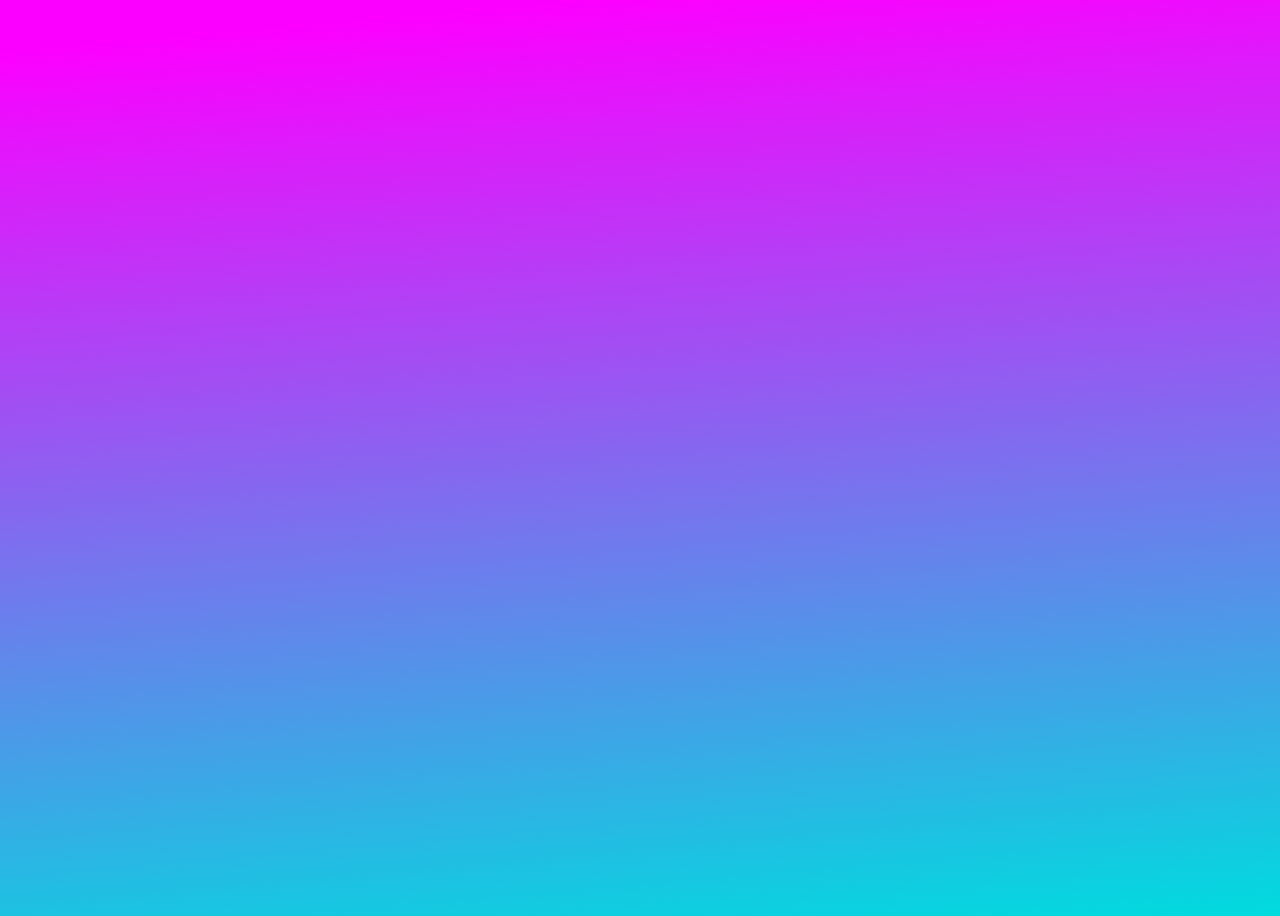
<file: scss/index.html>
<!DOCTYPE html>
<html lang="PT-BR">
	<head>
		<meta charset="UTF-8" />
		<meta http-equiv="X-UA-Compatible" content="IE=edge" />
		<meta name="viewport" content="width=device-width, initial-scale=1.0"/>
		<title>Is it Snowing?</title>
    <link rel="stylesheet" href="sass.css">
	</head>
	<body>
    <div class="flake"></div>
    <div class="flake"></div>
    <div class="flake"></div>
    <div class="flake"></div>
    <div class="flake"></div>
    <div class="flake"></div>
    <div class="flake"></div>
    <div class="flake"></div>
    <div class="flake"></div>
    <div class="flake"></div>
    <div class="flake"></div>
    <div class="flake"></div>
    <div class="flake"></div>
    <div class="flake"></div>
    <div class="flake"></div>
    <div class="flake"></div>
    <div class="flake"></div>
    <div class="flake"></div>
    <div class="flake"></div>
    <div class="flake"></div>
    <div class="flake"></div>
    <div class="flake"></div>
    <div class="flake"></div>
    <div class="flake"></div>
    <div class="flake"></div>
    <div class="flake"></div>
    <div class="flake"></div>
    <div class="flake"></div>
    <div class="flake"></div>
    <div class="flake"></div>
    <div class="flake"></div>
    <div class="flake"></div>
    <div class="flake"></div>
    <div class="flake"></div>
    <div class="flake"></div>
    <div class="flake"></div>
    <div class="flake"></div>
    <div class="flake"></div>
    <div class="flake"></div>
    <div class="flake"></div>
    <div class="flake"></div>
    <div class="flake"></div>
    <div class="flake"></div>
    <div class="flake"></div>
    <div class="flake"></div>
    <div class="flake"></div>
    <div class="flake"></div>
    <div class="flake"></div>
    <div class="flake"></div>
    <div class="flake"></div>

  </body>
</html>
</file>
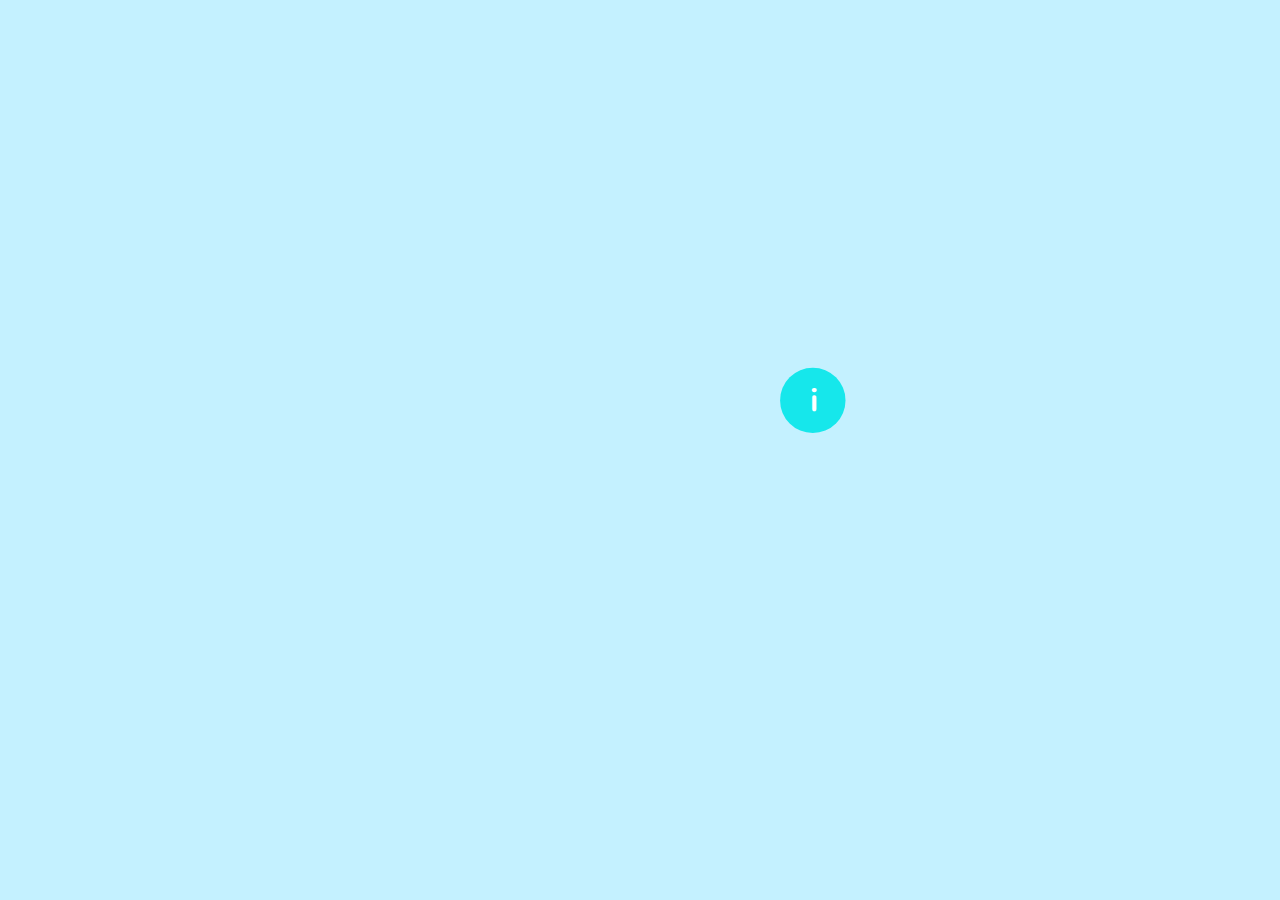
<file: css/Clip/index.html>
<!DOCTYPE html>
<html lang="PT-BR">
	<head>
		<meta charset="UTF-8" />
		<meta http-equiv="X-UA-Compatible" content="IE=edge" />
		<meta
			name="viewport"
			content="width=device-width, initial-scale=1.0"/>
		<title>Document</title>
		<link rel="stylesheet" href="ClipPath.css" />
	</head>
	<body>
    <div class="container">
      <div class="inner">
        <span>i</span>
        <h1>Ei</h1>
        <p>um card com texto, informação e criatividade... Aprecie-o com moderação.</p>
      </div>
    </div>
  </body>
</html>
</file>
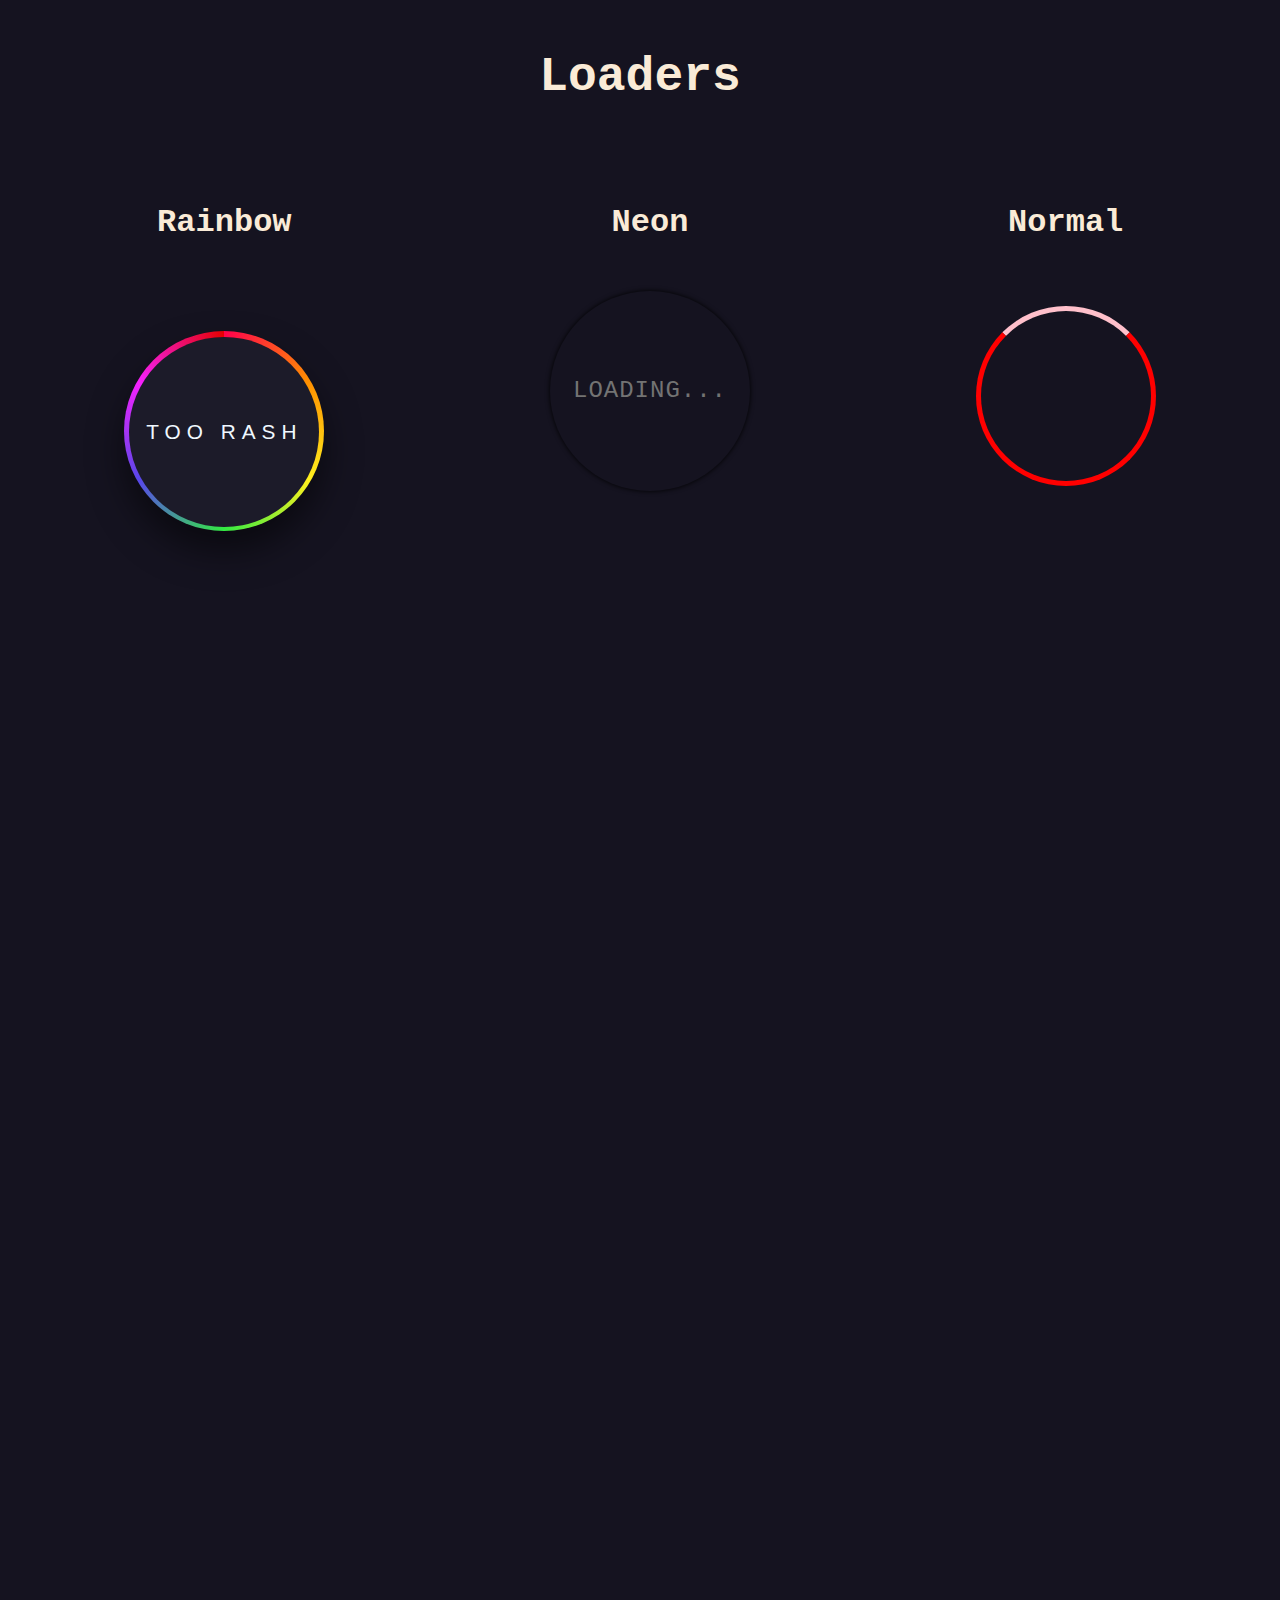
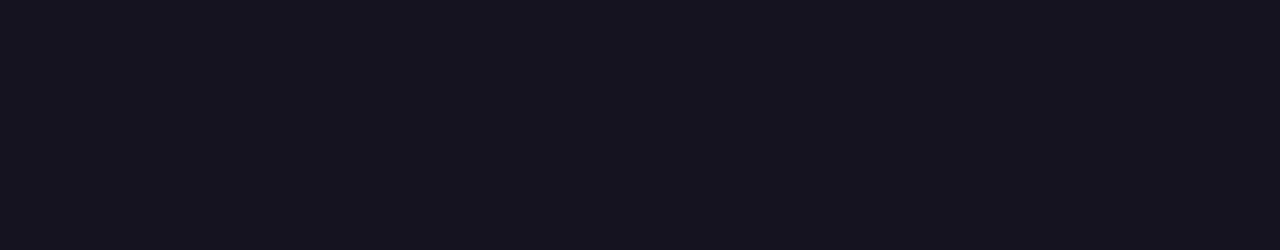
<file: css/RainbowLoader/index.html>
<!DOCTYPE html>
<html lang="en">
	<head>
		<meta charset="UTF-8" />
		<meta http-equiv="X-UA-Compatible" content="IE=edge" />
		<meta
			name="viewport"
			content="width=device-width, initial-scale=1.0"
		/>
		<title>Rainbow Loader</title>
	</head>
	<style>
		*,
		*::after,
		*::backdrop {
			box-sizing: border-box;
			padding: 0;
			margin: 0;
		}

		body {
			background-color: #151320;
			color: antiquewhite;
		}

		section {
			font-family: monospace;
			margin-top: 50px;
			height: 200vh;
		}

		section h1,
		div {
			text-align: center;
		}

		section h1 {
			font-size: 3rem;
			margin-bottom: 100px;
		}

		section h2 {
			font-size: 2rem;
		}

		.container {
      margin-top: 50px;
			margin: 0 auto;
		}

		.flex {
			display: flex;
		}

    @media (max-width: 768px) {
      .flex{
        flex-direction: column;
      }
      .container:nth-child(2){
        padding: 90px;
      }
    }

		/*FIXME: Rainbow*/

		.Rainbow {
			top: 10vh;
			width: 200px;
			height: 200px;
			margin: 0 auto;
			overflow: hidden;
			position: relative;
			border-radius: 50%;
			box-shadow: 0px 20px 35px rgba(0, 0, 0, 0.5);
		}

		 .Rainbow::before {
			content: "";
			height: 450px;
			width: 450px;
			top: -125px;
			left: -125px;
			border-radius: 12px;
			position: absolute;
			background: conic-gradient(
				hsl(342, 100%, 50%),
				hsl(34, 100%, 50%),
				hsl(56, 100%, 56%),
				hsl(125, 82%, 56%),
				hsl(246, 80%, 60%),
				hsl(298, 98%, 56%),
				hsl(360, 100%, 45%)
			);
			animation: spin 1s infinite linear;
		}

		@keyframes spin {
			100% {
				transform: rotate(-360deg);
			}
		}

		.Rainbow::after {
			content: "TOO RASH";
			position: absolute;
			background-color: #1c1b29;
			border-radius: 50%;
			font-size: 1.3rem;
			height: 95%;
			width: 95%;
			top: 3%;
			left: 2.5%;
			color: aliceblue;
			font-family: century, helvetica, arial, sans-serif;
			letter-spacing: 6px;
			place-items: center;
			display: grid;
		} 

		/*FIXME: Neon*/

		.container-loader {
			justify-content: center;
			align-items: center;
			text-align: center;
			position: relative;
			margin-top: 50px;
			display: flex;
		}

		.loader {
			width: 200px;
			height: 200px;
			position: absolute;
			border-radius: 50%;
			animation: loader linear 1.5s infinite;
		}

		@keyframes loader {
			0% {
				transform: rotate(0deg);
				box-shadow: 2px 2px 4px 2px #1300e6;
			}
			50% {
				transform: rotate(180deg);
				box-shadow: 2px 2px 4px 2px #7401b2;
			}
			80% {
				transform: rotate(290deg);
				box-shadow: 2px 2px 4px 2px #c80435;
			}
			100% {
				transform: rotate(360deg);
				box-shadow: 2px 2px 4px 2px #1300e6;
			}
		}

		.loader::before {
			position: absolute;
			content: "";
			left: 0;
			top: 0;
			border-radius: 50%;
			height: 100%;
			width: 100%;
			box-shadow: 0 0 5px black;
		}

		div.container-loader span {
			color: #737373;
			font-size: 1.5rem;
			text-transform: uppercase;
			letter-spacing: 1px;
			line-height: 200px;
			animation: text 2s ease-in-out infinite;
		}
		@keyframes text {
			50% {
				color: #151320;
			}
		}

		/*FIXME:(Normal)*/

		.spinner {
			margin-top: 65px;
			width: 180px;
			height: 180px;
			border: 5px solid red;
			border-top-color: pink;
			border-radius: 50%;
			animation: spin 0.4s ease-in-out infinite;
		}
		@keyframes spin {
			0% {
				transform: rotate(360deg);
			}
		}
	</style>
	<body>
		<section>
			<h1>Loaders</h1>

			<div class="flex">
				<div class="container">
					<h2>Rainbow</h2>
					<div class="Rainbow"></div>
				</div>

				<div class="container">
					<h2>Neon</h2>
					<div class="container-loader">
						<div class="loader"></div>
						<span>loading...</span>
					</div>
				</div>

				<div class="container">
					<h2>Normal</h2>
					<div class="spinner"></div>
				</div>
			</div>
		</section>
	</body>
</html>
</file>
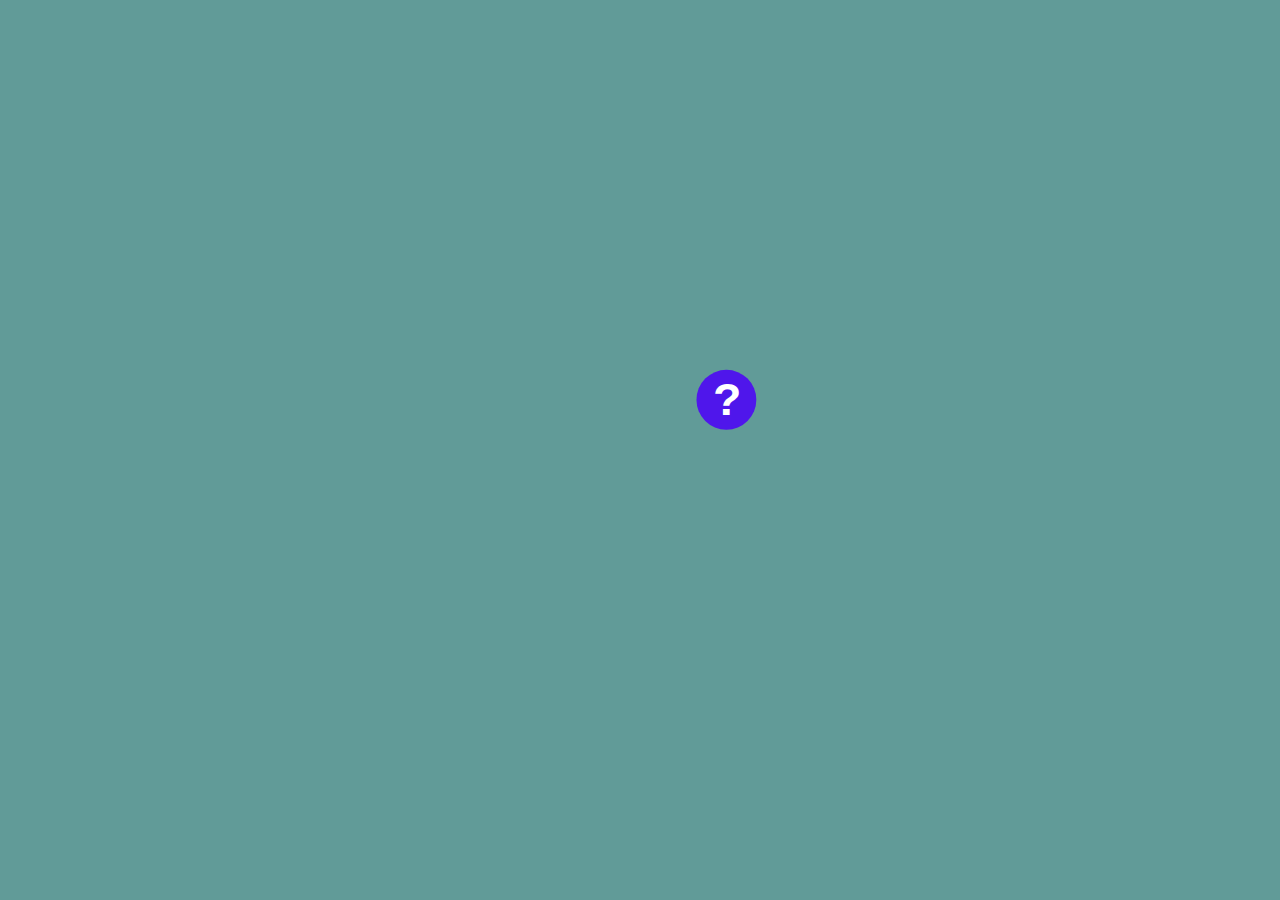
<file: css/Clip/circle/index.html>
<!DOCTYPE html>
<html lang="PT-BR">
	<head>
		<meta charset="UTF-8" />
		<meta http-equiv="X-UA-Compatible" content="IE=edge" />
		<meta
			name="viewport"
			content="width=device-width, initial-scale=1.0"/>
		<title>Document</title>
		<link rel="stylesheet" href="ClipPath.css" />
	</head>
	<body>
    <div class="container">
      <div class="inner">
        <span>?</span>
        <h1>Aqui!</h1>
        <p>um card com texto, informação e criatividade... Aprecie-o com moderação.</p>
      </div>
    </div>
  </body>
</html>
</file>
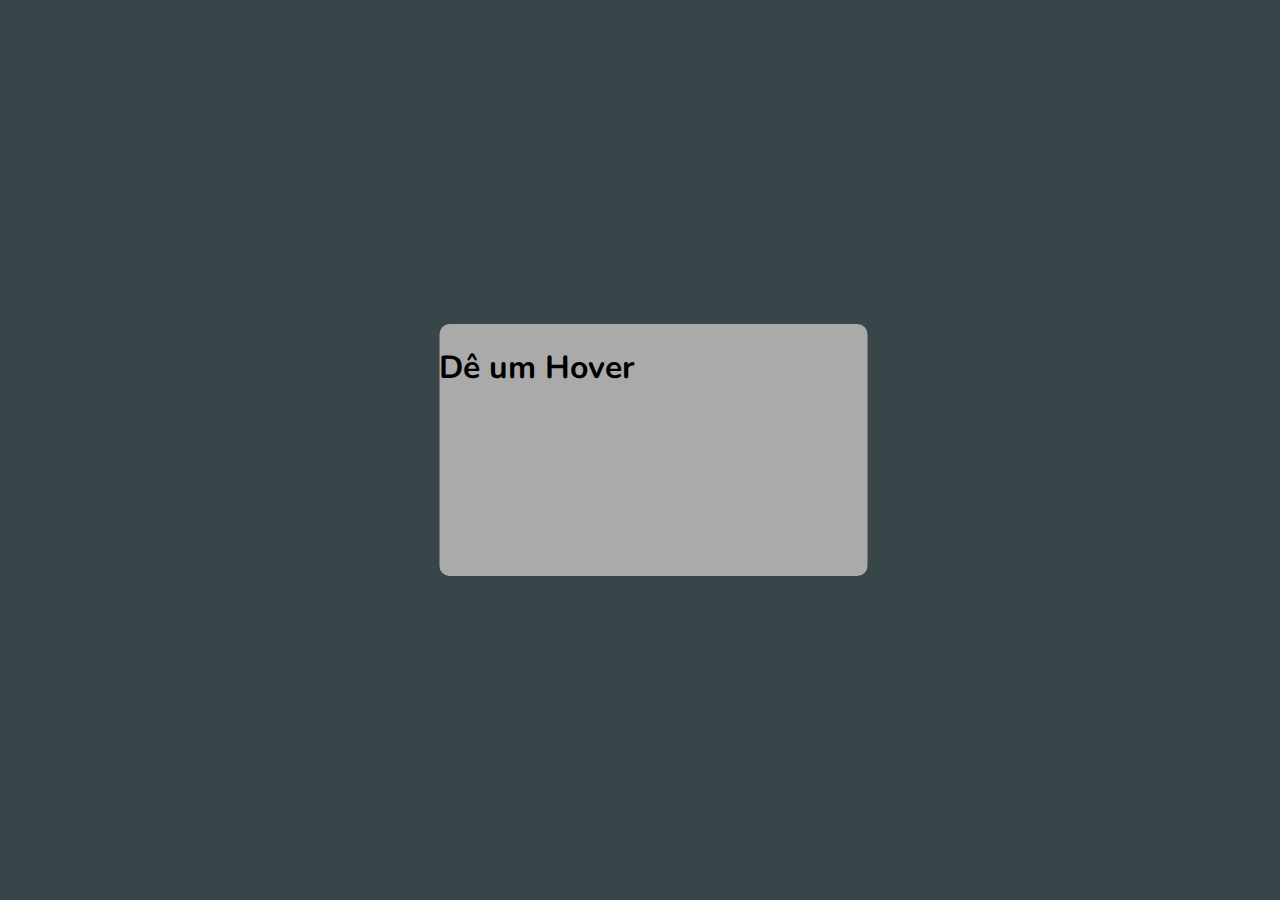
<file: css/Clip/Inset/index.html>
<!DOCTYPE html>
<html lang="PT-BR">
	<head>
		<meta charset="UTF-8" />
		<meta http-equiv="X-UA-Compatible" content="IE=edge" />
		<meta
			name="viewport"
			content="width=device-width, initial-scale=1.0"/>
		<title>Document</title>
		<link rel="stylesheet" href="ClipPath.css" />
	</head>
	<body>
    <div class="container">
			<h1>Dê um Hover</h1>
      <div class="inner">
        <h1>Ei</h1>
        <p>um card com texto, informação e criatividade... Aprecie-o com moderação.</p>
      </div>
    </div>
  </body>
</html>
</file>
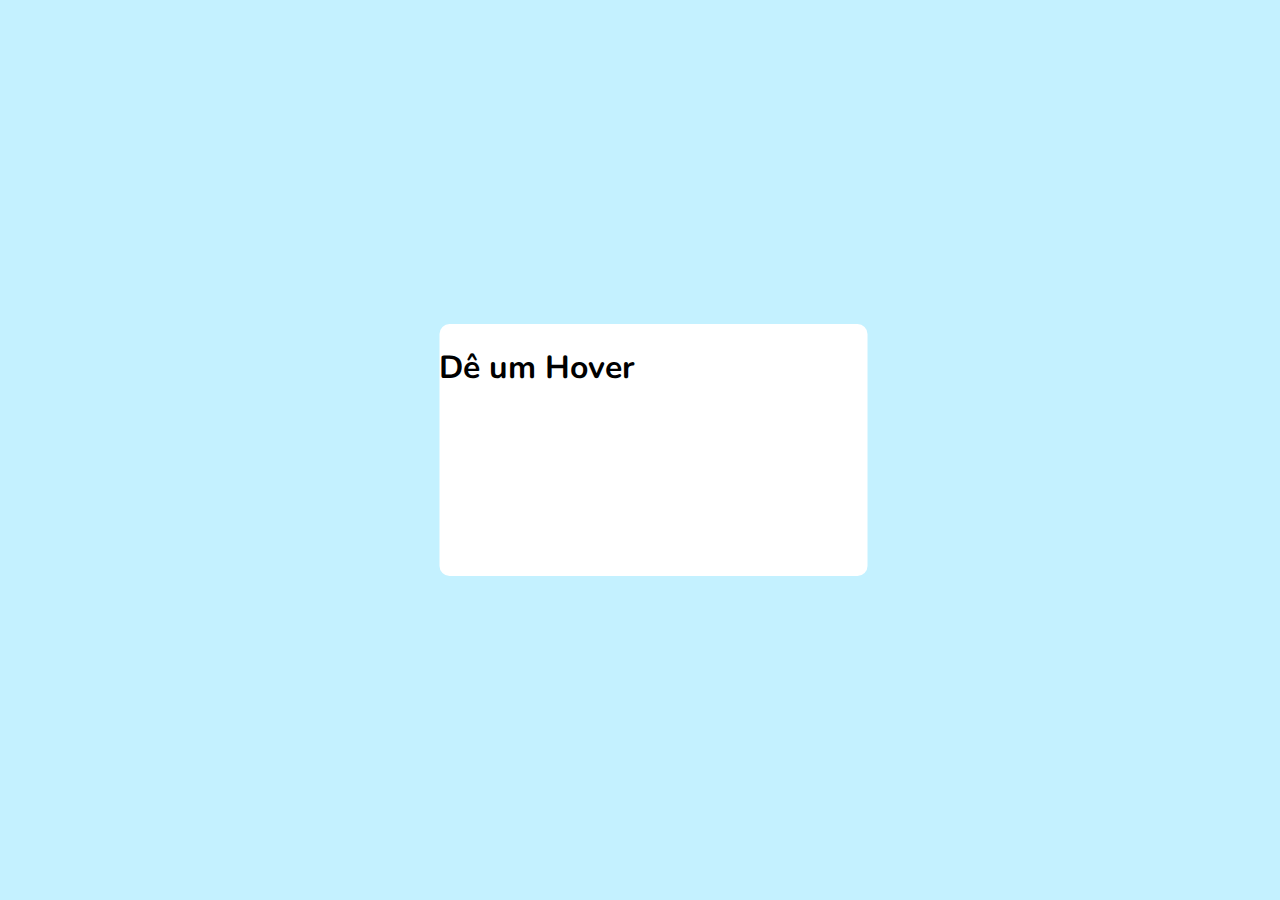
<file: css/Clip/leftToRight/index.html>
<!DOCTYPE html>
<html lang="PT-BR">
	<head>
		<meta charset="UTF-8" />
		<meta http-equiv="X-UA-Compatible" content="IE=edge" />
		<meta
			name="viewport"
			content="width=device-width, initial-scale=1.0"/>
		<title>Document</title>
		<link rel="stylesheet" href="ClipPath.css" />
	</head>
	<body>
    <div class="container">
			<h1>Dê um Hover</h1>
      <div class="inner">
        <span>i</span>
        <h1>Ei</h1>
        <p>um card com texto, informação e criatividade... Aprecie-o com moderação.</p>
      </div>
    </div>
  </body>
</html>
</file>
<file: scss/sass.css>
body {
  overflow: hidden;
  min-width: 100vw;
  min-height: 100vh;
  position: relative;
  background-color: #4158D0;
  background: linear-gradient(-5deg, #00DBDE 0%, #FC00FF 95%) no-repeat;
}

.flake {
  --size: 2vw;
  width: var(--size);
  height: var(--size);
  background: blanchedalmond;
  border-radius: 50%;
  position: absolute;
  top: -5vh;
}
.flake:nth-child(1n) {
  filter: blur(2px);
}
.flake:nth-child(3n) {
  filter: blur(4px);
}
.flake:nth-child(5n) {
  filter: blur(6px);
}
.flake:nth-child(7n) {
  filter: blur(8px);
}
.flake:nth-child(1) {
  --size: 0.6vw;
  --left-in: 8vw;
  --left-out: -6vw;
  left: 43vw;
  -webkit-animation: cair 13s linear infinite;
          animation: cair 13s linear infinite;
  -webkit-animation-delay: -11s;
          animation-delay: -11s;
}
.flake:nth-child(2) {
  --size: 0.3vw;
  --left-in: 9vw;
  --left-out: -9vw;
  left: 37vw;
  -webkit-animation: cair 14s linear infinite;
          animation: cair 14s linear infinite;
  -webkit-animation-delay: -10s;
          animation-delay: -10s;
}
.flake:nth-child(3) {
  --size: 0.9vw;
  --left-in: 3vw;
  --left-out: -1vw;
  left: 71vw;
  -webkit-animation: cair 21s linear infinite;
          animation: cair 21s linear infinite;
  -webkit-animation-delay: -13s;
          animation-delay: -13s;
}
.flake:nth-child(4) {
  --size: 0.3vw;
  --left-in: 4vw;
  --left-out: 6vw;
  left: 89vw;
  -webkit-animation: cair 7s linear infinite;
          animation: cair 7s linear infinite;
  -webkit-animation-delay: -11s;
          animation-delay: -11s;
}
.flake:nth-child(5) {
  --size: 1.2vw;
  --left-in: -1vw;
  --left-out: -7vw;
  left: 26vw;
  -webkit-animation: cair 11s linear infinite;
          animation: cair 11s linear infinite;
  -webkit-animation-delay: -9s;
          animation-delay: -9s;
}
.flake:nth-child(6) {
  --size: 0.9vw;
  --left-in: 4vw;
  --left-out: -2vw;
  left: 92vw;
  -webkit-animation: cair 9s linear infinite;
          animation: cair 9s linear infinite;
  -webkit-animation-delay: -3s;
          animation-delay: -3s;
}
.flake:nth-child(7) {
  --size: 1.2vw;
  --left-in: -3vw;
  --left-out: -6vw;
  left: 42vw;
  -webkit-animation: cair 22s linear infinite;
          animation: cair 22s linear infinite;
  -webkit-animation-delay: -15s;
          animation-delay: -15s;
}
.flake:nth-child(8) {
  --size: 0.3vw;
  --left-in: -5vw;
  --left-out: -8vw;
  left: 30vw;
  -webkit-animation: cair 18s linear infinite;
          animation: cair 18s linear infinite;
  -webkit-animation-delay: -18s;
          animation-delay: -18s;
}
.flake:nth-child(9) {
  --size: 0.6vw;
  --left-in: -2vw;
  --left-out: -7vw;
  left: 23vw;
  -webkit-animation: cair 17s linear infinite;
          animation: cair 17s linear infinite;
  -webkit-animation-delay: -20s;
          animation-delay: -20s;
}
.flake:nth-child(10) {
  --size: 0.3vw;
  --left-in: -8vw;
  --left-out: -3vw;
  left: 50vw;
  -webkit-animation: cair 18s linear infinite;
          animation: cair 18s linear infinite;
  -webkit-animation-delay: -17s;
          animation-delay: -17s;
}
.flake:nth-child(11) {
  --size: 0.3vw;
  --left-in: -1vw;
  --left-out: 7vw;
  left: 47vw;
  -webkit-animation: cair 17s linear infinite;
          animation: cair 17s linear infinite;
  -webkit-animation-delay: -17s;
          animation-delay: -17s;
}
.flake:nth-child(12) {
  --size: 1.2vw;
  --left-in: -6vw;
  --left-out: 5vw;
  left: 20vw;
  -webkit-animation: cair 11s linear infinite;
          animation: cair 11s linear infinite;
  -webkit-animation-delay: -3s;
          animation-delay: -3s;
}
.flake:nth-child(13) {
  --size: 0.9vw;
  --left-in: 7vw;
  --left-out: 1vw;
  left: 14vw;
  -webkit-animation: cair 9s linear infinite;
          animation: cair 9s linear infinite;
  -webkit-animation-delay: -3s;
          animation-delay: -3s;
}
.flake:nth-child(14) {
  --size: 0.3vw;
  --left-in: 3vw;
  --left-out: -8vw;
  left: 5vw;
  -webkit-animation: cair 8s linear infinite;
          animation: cair 8s linear infinite;
  -webkit-animation-delay: -11s;
          animation-delay: -11s;
}
.flake:nth-child(15) {
  --size: 0.6vw;
  --left-in: 5vw;
  --left-out: 7vw;
  left: 86vw;
  -webkit-animation: cair 23s linear infinite;
          animation: cair 23s linear infinite;
  -webkit-animation-delay: -14s;
          animation-delay: -14s;
}
.flake:nth-child(16) {
  --size: 1.2vw;
  --left-in: 4vw;
  --left-out: -7vw;
  left: 10vw;
  -webkit-animation: cair 7s linear infinite;
          animation: cair 7s linear infinite;
  -webkit-animation-delay: -8s;
          animation-delay: -8s;
}
.flake:nth-child(17) {
  --size: 0.9vw;
  --left-in: 5vw;
  --left-out: 2vw;
  left: 57vw;
  -webkit-animation: cair 7s linear infinite;
          animation: cair 7s linear infinite;
  -webkit-animation-delay: -16s;
          animation-delay: -16s;
}
.flake:nth-child(18) {
  --size: 1.2vw;
  --left-in: -7vw;
  --left-out: 9vw;
  left: 4vw;
  -webkit-animation: cair 6s linear infinite;
          animation: cair 6s linear infinite;
  -webkit-animation-delay: -17s;
          animation-delay: -17s;
}
.flake:nth-child(19) {
  --size: 0.9vw;
  --left-in: 0vw;
  --left-out: 2vw;
  left: 95vw;
  -webkit-animation: cair 22s linear infinite;
          animation: cair 22s linear infinite;
  -webkit-animation-delay: -5s;
          animation-delay: -5s;
}
.flake:nth-child(20) {
  --size: 1.2vw;
  --left-in: 8vw;
  --left-out: 7vw;
  left: 61vw;
  -webkit-animation: cair 19s linear infinite;
          animation: cair 19s linear infinite;
  -webkit-animation-delay: -20s;
          animation-delay: -20s;
}
.flake:nth-child(21) {
  --size: 0.6vw;
  --left-in: -3vw;
  --left-out: 3vw;
  left: 54vw;
  -webkit-animation: cair 22s linear infinite;
          animation: cair 22s linear infinite;
  -webkit-animation-delay: -12s;
          animation-delay: -12s;
}
.flake:nth-child(22) {
  --size: 0.9vw;
  --left-in: -3vw;
  --left-out: 8vw;
  left: 75vw;
  -webkit-animation: cair 24s linear infinite;
          animation: cair 24s linear infinite;
  -webkit-animation-delay: -8s;
          animation-delay: -8s;
}
.flake:nth-child(23) {
  --size: 0.9vw;
  --left-in: -2vw;
  --left-out: 1vw;
  left: 43vw;
  -webkit-animation: cair 10s linear infinite;
          animation: cair 10s linear infinite;
  -webkit-animation-delay: -1s;
          animation-delay: -1s;
}
.flake:nth-child(24) {
  --size: 1.2vw;
  --left-in: 8vw;
  --left-out: -2vw;
  left: 45vw;
  -webkit-animation: cair 24s linear infinite;
          animation: cair 24s linear infinite;
  -webkit-animation-delay: -13s;
          animation-delay: -13s;
}
.flake:nth-child(25) {
  --size: 0.6vw;
  --left-in: -6vw;
  --left-out: -1vw;
  left: 84vw;
  -webkit-animation: cair 12s linear infinite;
          animation: cair 12s linear infinite;
  -webkit-animation-delay: -8s;
          animation-delay: -8s;
}
.flake:nth-child(26) {
  --size: 0.6vw;
  --left-in: -5vw;
  --left-out: -7vw;
  left: 40vw;
  -webkit-animation: cair 20s linear infinite;
          animation: cair 20s linear infinite;
  -webkit-animation-delay: -7s;
          animation-delay: -7s;
}
.flake:nth-child(27) {
  --size: 0.6vw;
  --left-in: 8vw;
  --left-out: -2vw;
  left: 92vw;
  -webkit-animation: cair 13s linear infinite;
          animation: cair 13s linear infinite;
  -webkit-animation-delay: -9s;
          animation-delay: -9s;
}
.flake:nth-child(28) {
  --size: 1.2vw;
  --left-in: -9vw;
  --left-out: -1vw;
  left: 92vw;
  -webkit-animation: cair 12s linear infinite;
          animation: cair 12s linear infinite;
  -webkit-animation-delay: -14s;
          animation-delay: -14s;
}
.flake:nth-child(29) {
  --size: 0.9vw;
  --left-in: -8vw;
  --left-out: -5vw;
  left: 91vw;
  -webkit-animation: cair 16s linear infinite;
          animation: cair 16s linear infinite;
  -webkit-animation-delay: -19s;
          animation-delay: -19s;
}
.flake:nth-child(30) {
  --size: 0.6vw;
  --left-in: 0vw;
  --left-out: -1vw;
  left: 21vw;
  -webkit-animation: cair 9s linear infinite;
          animation: cair 9s linear infinite;
  -webkit-animation-delay: -6s;
          animation-delay: -6s;
}
.flake:nth-child(31) {
  --size: 0.3vw;
  --left-in: -7vw;
  --left-out: -6vw;
  left: 9vw;
  -webkit-animation: cair 8s linear infinite;
          animation: cair 8s linear infinite;
  -webkit-animation-delay: -1s;
          animation-delay: -1s;
}
.flake:nth-child(32) {
  --size: 1.2vw;
  --left-in: -2vw;
  --left-out: 8vw;
  left: 35vw;
  -webkit-animation: cair 7s linear infinite;
          animation: cair 7s linear infinite;
  -webkit-animation-delay: -18s;
          animation-delay: -18s;
}
.flake:nth-child(33) {
  --size: 0.3vw;
  --left-in: -6vw;
  --left-out: 8vw;
  left: 9vw;
  -webkit-animation: cair 9s linear infinite;
          animation: cair 9s linear infinite;
  -webkit-animation-delay: -12s;
          animation-delay: -12s;
}
.flake:nth-child(34) {
  --size: 0.6vw;
  --left-in: 9vw;
  --left-out: 5vw;
  left: 90vw;
  -webkit-animation: cair 7s linear infinite;
          animation: cair 7s linear infinite;
  -webkit-animation-delay: -4s;
          animation-delay: -4s;
}
.flake:nth-child(35) {
  --size: 0.6vw;
  --left-in: 6vw;
  --left-out: -6vw;
  left: 70vw;
  -webkit-animation: cair 20s linear infinite;
          animation: cair 20s linear infinite;
  -webkit-animation-delay: -17s;
          animation-delay: -17s;
}
.flake:nth-child(36) {
  --size: 1.2vw;
  --left-in: -8vw;
  --left-out: -9vw;
  left: 100vw;
  -webkit-animation: cair 8s linear infinite;
          animation: cair 8s linear infinite;
  -webkit-animation-delay: -6s;
          animation-delay: -6s;
}
.flake:nth-child(37) {
  --size: 1.2vw;
  --left-in: 1vw;
  --left-out: 6vw;
  left: 63vw;
  -webkit-animation: cair 13s linear infinite;
          animation: cair 13s linear infinite;
  -webkit-animation-delay: -17s;
          animation-delay: -17s;
}
.flake:nth-child(38) {
  --size: 0.3vw;
  --left-in: 7vw;
  --left-out: 6vw;
  left: 31vw;
  -webkit-animation: cair 9s linear infinite;
          animation: cair 9s linear infinite;
  -webkit-animation-delay: -1s;
          animation-delay: -1s;
}
.flake:nth-child(39) {
  --size: 1.2vw;
  --left-in: -2vw;
  --left-out: 4vw;
  left: 41vw;
  -webkit-animation: cair 18s linear infinite;
          animation: cair 18s linear infinite;
  -webkit-animation-delay: -12s;
          animation-delay: -12s;
}
.flake:nth-child(40) {
  --size: 0.6vw;
  --left-in: -3vw;
  --left-out: -2vw;
  left: 40vw;
  -webkit-animation: cair 10s linear infinite;
          animation: cair 10s linear infinite;
  -webkit-animation-delay: -14s;
          animation-delay: -14s;
}
.flake:nth-child(41) {
  --size: 0.6vw;
  --left-in: -2vw;
  --left-out: -4vw;
  left: 71vw;
  -webkit-animation: cair 14s linear infinite;
          animation: cair 14s linear infinite;
  -webkit-animation-delay: -19s;
          animation-delay: -19s;
}
.flake:nth-child(42) {
  --size: 0.6vw;
  --left-in: 3vw;
  --left-out: 9vw;
  left: 60vw;
  -webkit-animation: cair 8s linear infinite;
          animation: cair 8s linear infinite;
  -webkit-animation-delay: -6s;
          animation-delay: -6s;
}
.flake:nth-child(43) {
  --size: 0.6vw;
  --left-in: 0vw;
  --left-out: 1vw;
  left: 35vw;
  -webkit-animation: cair 10s linear infinite;
          animation: cair 10s linear infinite;
  -webkit-animation-delay: -16s;
          animation-delay: -16s;
}
.flake:nth-child(44) {
  --size: 0.9vw;
  --left-in: -6vw;
  --left-out: 2vw;
  left: 44vw;
  -webkit-animation: cair 11s linear infinite;
          animation: cair 11s linear infinite;
  -webkit-animation-delay: -16s;
          animation-delay: -16s;
}
.flake:nth-child(45) {
  --size: 0.3vw;
  --left-in: 4vw;
  --left-out: 5vw;
  left: 69vw;
  -webkit-animation: cair 13s linear infinite;
          animation: cair 13s linear infinite;
  -webkit-animation-delay: -17s;
          animation-delay: -17s;
}
.flake:nth-child(46) {
  --size: 0.6vw;
  --left-in: -1vw;
  --left-out: 5vw;
  left: 84vw;
  -webkit-animation: cair 11s linear infinite;
          animation: cair 11s linear infinite;
  -webkit-animation-delay: -14s;
          animation-delay: -14s;
}
.flake:nth-child(47) {
  --size: 1.2vw;
  --left-in: -9vw;
  --left-out: 3vw;
  left: 65vw;
  -webkit-animation: cair 6s linear infinite;
          animation: cair 6s linear infinite;
  -webkit-animation-delay: -8s;
          animation-delay: -8s;
}
.flake:nth-child(48) {
  --size: 0.9vw;
  --left-in: -3vw;
  --left-out: 5vw;
  left: 16vw;
  -webkit-animation: cair 13s linear infinite;
          animation: cair 13s linear infinite;
  -webkit-animation-delay: -17s;
          animation-delay: -17s;
}
.flake:nth-child(49) {
  --size: 0.6vw;
  --left-in: 5vw;
  --left-out: 5vw;
  left: 11vw;
  -webkit-animation: cair 21s linear infinite;
          animation: cair 21s linear infinite;
  -webkit-animation-delay: -14s;
          animation-delay: -14s;
}
.flake:nth-child(50) {
  --size: 1.2vw;
  --left-in: -8vw;
  --left-out: 1vw;
  left: 32vw;
  -webkit-animation: cair 7s linear infinite;
          animation: cair 7s linear infinite;
  -webkit-animation-delay: -17s;
          animation-delay: -17s;
}

@-webkit-keyframes cair {
  0% {
    transform: translate3d(var(--left-in), 0, 0);
  }
  100% {
    transform: translate3d(var(--left-out), 120vh, 0);
  }
}

@keyframes cair {
  0% {
    transform: translate3d(var(--left-in), 0, 0);
  }
  100% {
    transform: translate3d(var(--left-out), 120vh, 0);
  }
}/*# sourceMappingURL=sass.css.map */
</file>
<file: css/Clip/ClipPath.css>
@import url('https://fonts.googleapis.com/css2?family=Nunito:wght@200;400&display=swap');

body{
  font-family: 'Nunito', sans-serif;
  background-color: #c4f1ff;
  justify-content: center;
  align-items: center;
  height: 100vh;
  display: grid;
  margin: 0;
}
.container .inner{
  clip-path: circle(10% at 90% 20%);
  transition: all .5s ease-in-out; 
  background-color: #16e7eb;
  border-radius: 10px;
  cursor: pointer;
  padding: 1rem;
  width: 400px;
}

.inner:hover{
  clip-path: circle(75%);
  background-color: rgb(36, 248, 188);
}

.inner span{
  transition: color .5s ease-in-out;
  position: relative;
  font-weight: bold;
  margin-right: 5.5%;
  margin-top: -4px;
  font-size: 2rem;
  color: #fff;
  float: right;
}

.container .inner h1{
  color: #fff;
  margin: 0;
}

.container .inner p{
  color: #fff;
  font-size: 1.2rem;

}
</file>
<file: css/Clip/circle/ClipPath.css>
body{
  font-family: Courier, monospace;
  background-color: #619b98;
  justify-content: center;
  align-items: center;
  height: 100vh;
  display: grid;
  margin: 0;
}

.container{position: relative;}

.container .inner{
  clip-path: circle(9% at 70% 23%);
  transition: all .5s ease-in-out; 
  background-color: #4f16eb;
  border-radius: 10px;
  cursor: pointer;
  padding: 1rem;
  width: 400px;
}

.inner:hover{
  clip-path: circle(75%);
  background-color: rgb(93, 36, 248);
}

.inner span{
  transition: color .5s ease-in-out;
  transition: opacity .3s ease;
  position: absolute;
  top: 10%;
  left: 67%;
  font-weight: bolder;
  font-size: 2.9rem;
  color: #fff;
  float: right;
}

.inner:hover span{opacity: 0;}

.container .inner h1{
  color: #fff;
  font-size: 2.5rem;
  margin: 0;
}

.container .inner p{
  color: #fff;
  font-size: 1.25rem;

}
</file>
<file: css/Clip/Inset/ClipPath.css>
@import url('https://fonts.googleapis.com/css2?family=Nunito:wght@200;400&display=swap');

body{
  font-family: 'Nunito', sans-serif;
  background-color: #38464a;
  justify-content: center;
  align-items: center;
  height: 100vh;
  display: grid;
  margin: 0;
}

.container { 
  width: 65%;
  border-radius: 10px;
  transform: translateX(30%);
  background-color: #aaa;
}


.container .inner{
  clip-path: inset(50% 50% 100% 50%);/* cima direita baixo esquerda*/
  transition: clip-path .5s ease-in-out; 
  background-color: #11afb1;
  border-radius: 10px;
  cursor: pointer;
  padding: 1rem;
  width: calc(100% - 2em);
}

.container:hover .inner{
  clip-path: inset(0% 0% 0% 0%);
}

.container .inner h1{
  color: #fff;
  margin: 0;
}

.container .inner p{
  color: #fff;
  font-size: 1.2rem;

}
</file>
<file: css/Clip/leftToRight/ClipPath.css>
@import url('https://fonts.googleapis.com/css2?family=Nunito:wght@200;400&display=swap');

body{
  font-family: 'Nunito', sans-serif;
  background-color: #c4f1ff;
  justify-content: center;
  align-items: center;
  height: 100vh;
  display: grid;
  margin: 0;
}

.container { 
  width: 65%;
  border-radius: 10px;
  transform: translateX(30%);
  background-color: #fff;
}


.container .inner{
  clip-path: inset(0% 0% 0% 100%);/* cima direita baixo esquerda*/
  transition: clip-path .5s ease-in-out; 
  background-color: #16e7eb;
  border-radius: 10px;
  cursor: pointer;
  padding: 1rem;
  width: calc(100% - 2em);
}

.container:hover .inner{
  clip-path: inset(0% 0% 0% 0%);
}

.inner span{
  transition: color .5s ease-in-out;
  position: relative;
  font-weight: bold;
  margin-right: 5.5%;
  margin-top: -4px;
  font-size: 2rem;
  color: #fff;
  float: right;
}

.container .inner h1{
  color: #fff;
  margin: 0;
}

.container .inner p{
  color: #fff;
  font-size: 1.2rem;

}
</file>
